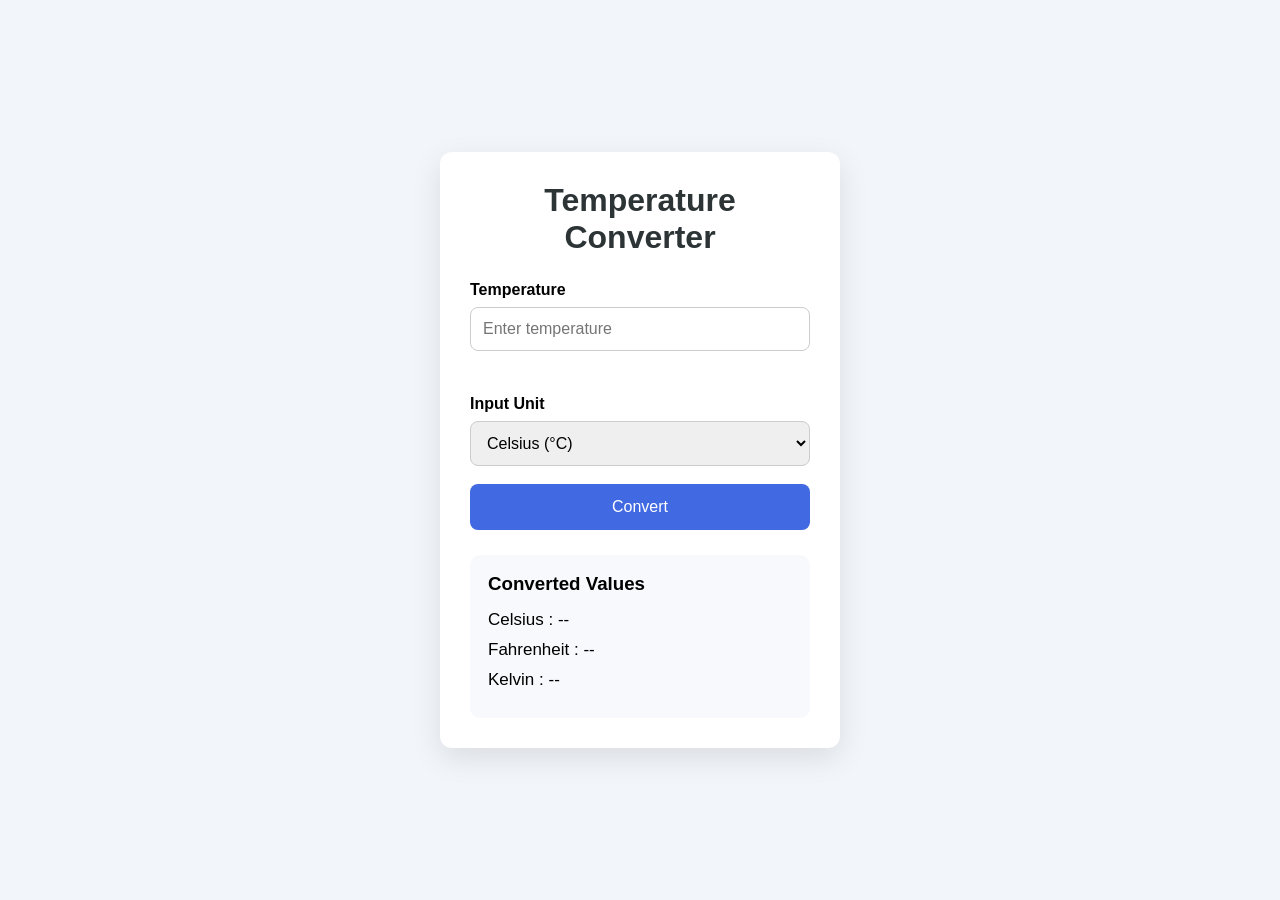
<file: WebDev-L1-Temperature Converter Website/index.html>
<!DOCTYPE html>
<html lang="en">

<head>
    <meta charset="UTF-8">
    <meta name="viewport" content="width=device-width, initial-scale=1.0">
    <title>Temperature Converter</title>

    <link rel="stylesheet" href="style.css">
</head>

<body>

    <div class="container">

        <h1>Temperature Converter</h1>

        <div class="input-group">
            <label for="temperature">Temperature</label>

            <input
                type="text"
                id="temperature"
                placeholder="Enter temperature">

            <small id="errorMessage"></small>
        </div>

        <div class="input-group">
            <label for="unit">Input Unit</label>

            <select id="unit">
                <option value="celsius">Celsius (°C)</option>
                <option value="fahrenheit">Fahrenheit (°F)</option>
                <option value="kelvin">Kelvin (K)</option>
            </select>
        </div>

        <button id="convertBtn">
            Convert
        </button>

        <div class="result-card">
            <h3>Converted Values</h3>

            <p id="celsiusResult">Celsius : --</p>
            <p id="fahrenheitResult">Fahrenheit : --</p>
            <p id="kelvinResult">Kelvin : --</p>
        </div>

    </div>

    <script src="script.js"></script>

</body>

</html>
</file>
<file: WebDev-L1-Temperature Converter Website/style.css>
* {
    margin: 0;
    padding: 0;
    box-sizing: border-box;
    font-family: Arial, Helvetica, sans-serif;
}

body {
    background: #f2f5f9;
    display: flex;
    justify-content: center;
    align-items: center;
    min-height: 100vh;
}

.container {
    width: 400px;
    background: white;
    padding: 30px;
    border-radius: 12px;
    box-shadow: 0 10px 30px rgba(0,0,0,.1);
}

h1 {
    text-align: center;
    margin-bottom: 25px;
    color: #2d3436;
}

.input-group {
    margin-bottom: 18px;
}

label {
    display: block;
    margin-bottom: 8px;
    font-weight: bold;
}

input,
select {
    width: 100%;
    padding: 12px;
    border-radius: 8px;
    border: 1px solid #ccc;
    outline: none;
    font-size: 16px;
}

input:focus,
select:focus {
    border-color: royalblue;
}

button {
    width: 100%;
    padding: 14px;
    background: royalblue;
    color: white;
    border: none;
    cursor: pointer;
    border-radius: 8px;
    font-size: 16px;
    transition: .3s;
}

button:hover {
    background: #1d4ed8;
}

.result-card {
    margin-top: 25px;
    padding: 18px;
    background: #f7f9fc;
    border-radius: 10px;
}

.result-card h3 {
    margin-bottom: 15px;
}

.result-card p {
    margin: 10px 0;
    font-size: 17px;
}

#errorMessage {
    display: block;
    color: red;
    margin-top: 8px;
    min-height: 18px;
}
</file>
